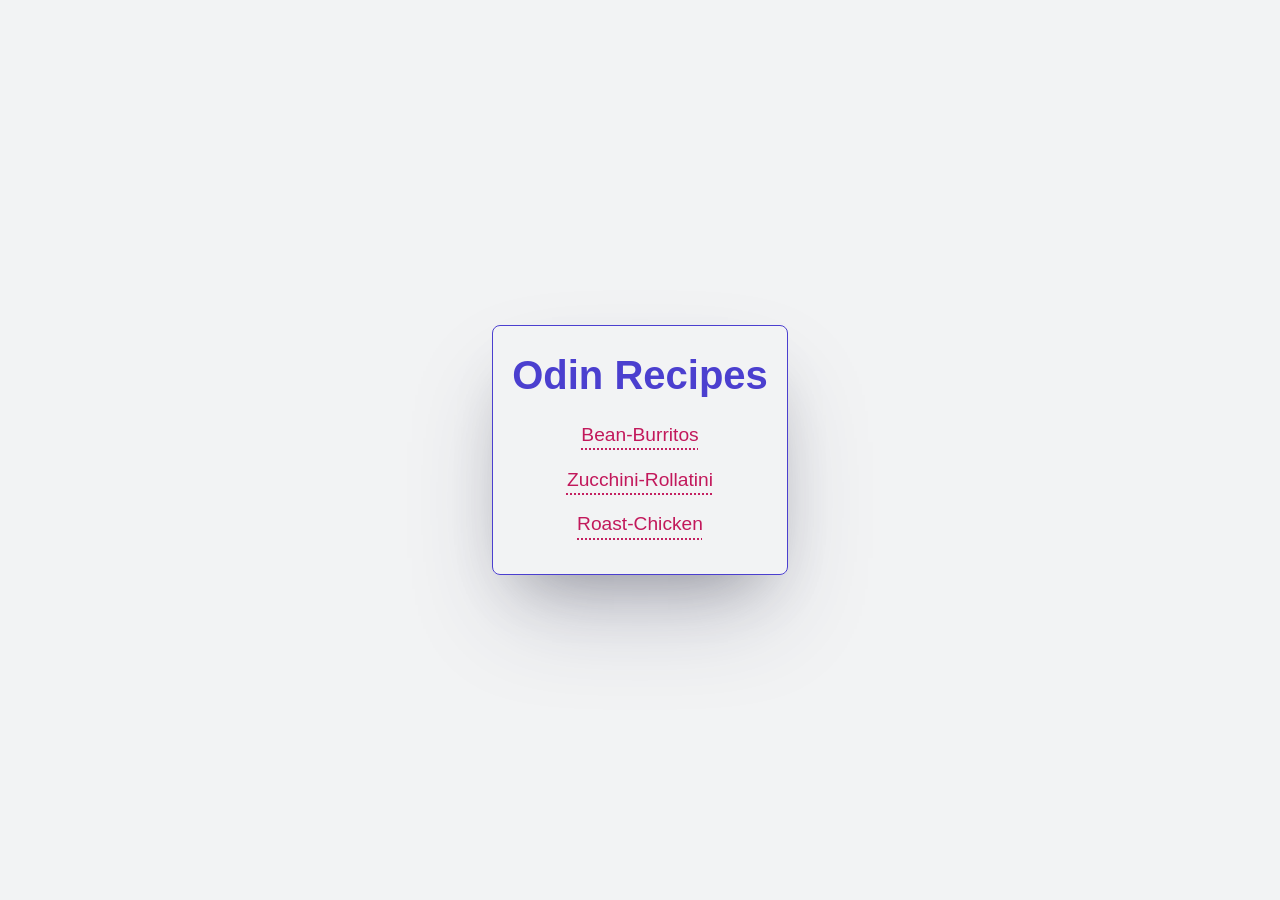
<file: index.html>
<!DOCTYPE html>
<html lang="en">
<head>
    <meta charset="UTF-8">
    <meta name="viewport" content="width=device-width, initial-scale=1.0">
    <title>Odin Recipes</title>
    <link rel="stylesheet" href="styles/style.css">
</head>
<body>
    <div class="container">

        <h1>Odin Recipes</h1>
        <ul>
            <li><a href="recipes/Bean-Burritos.html">Bean-Burritos</a></li>
            <li><a href="recipes/Zucchini-Rollatini.html">Zucchini-Rollatini</a></li>
            <li><a href="recipes/Roast-Chicken.html">Roast-Chicken</a></li>
        </ul>
    </div>
</body>
</html>
</file>
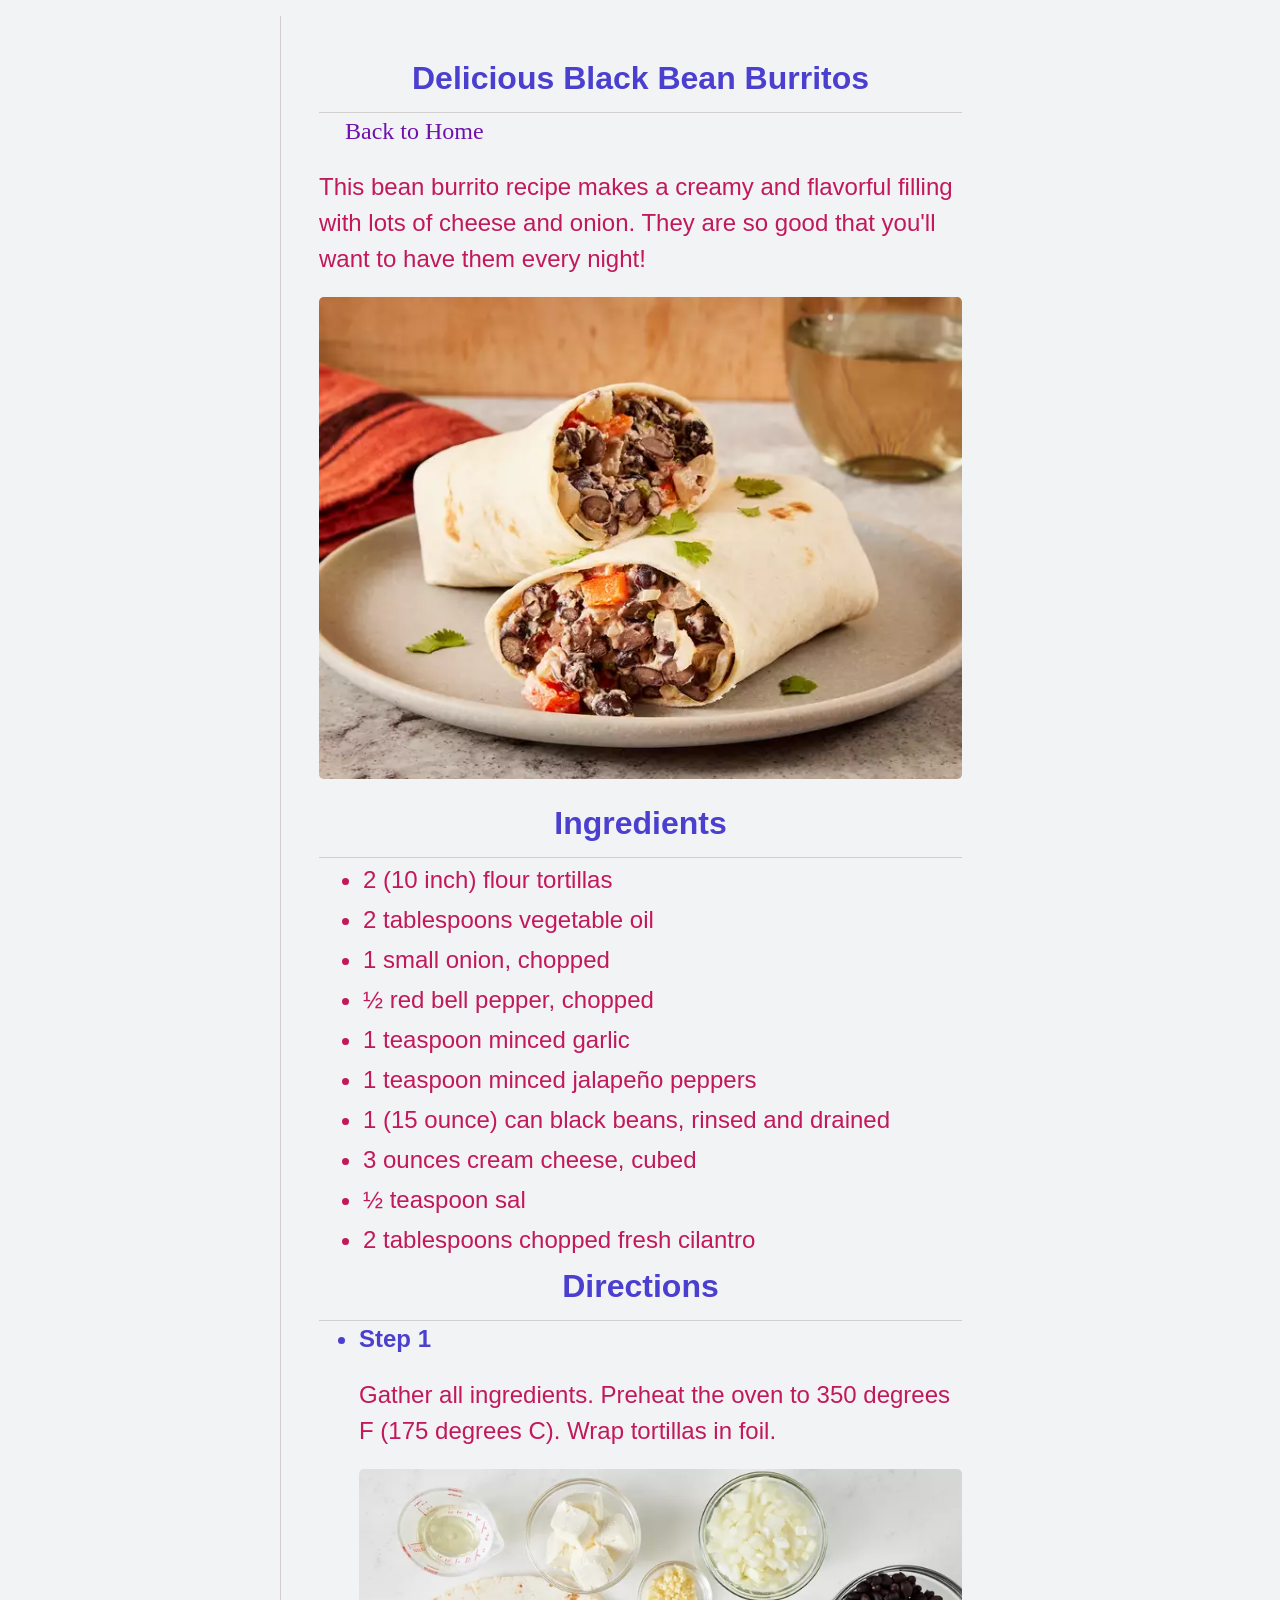
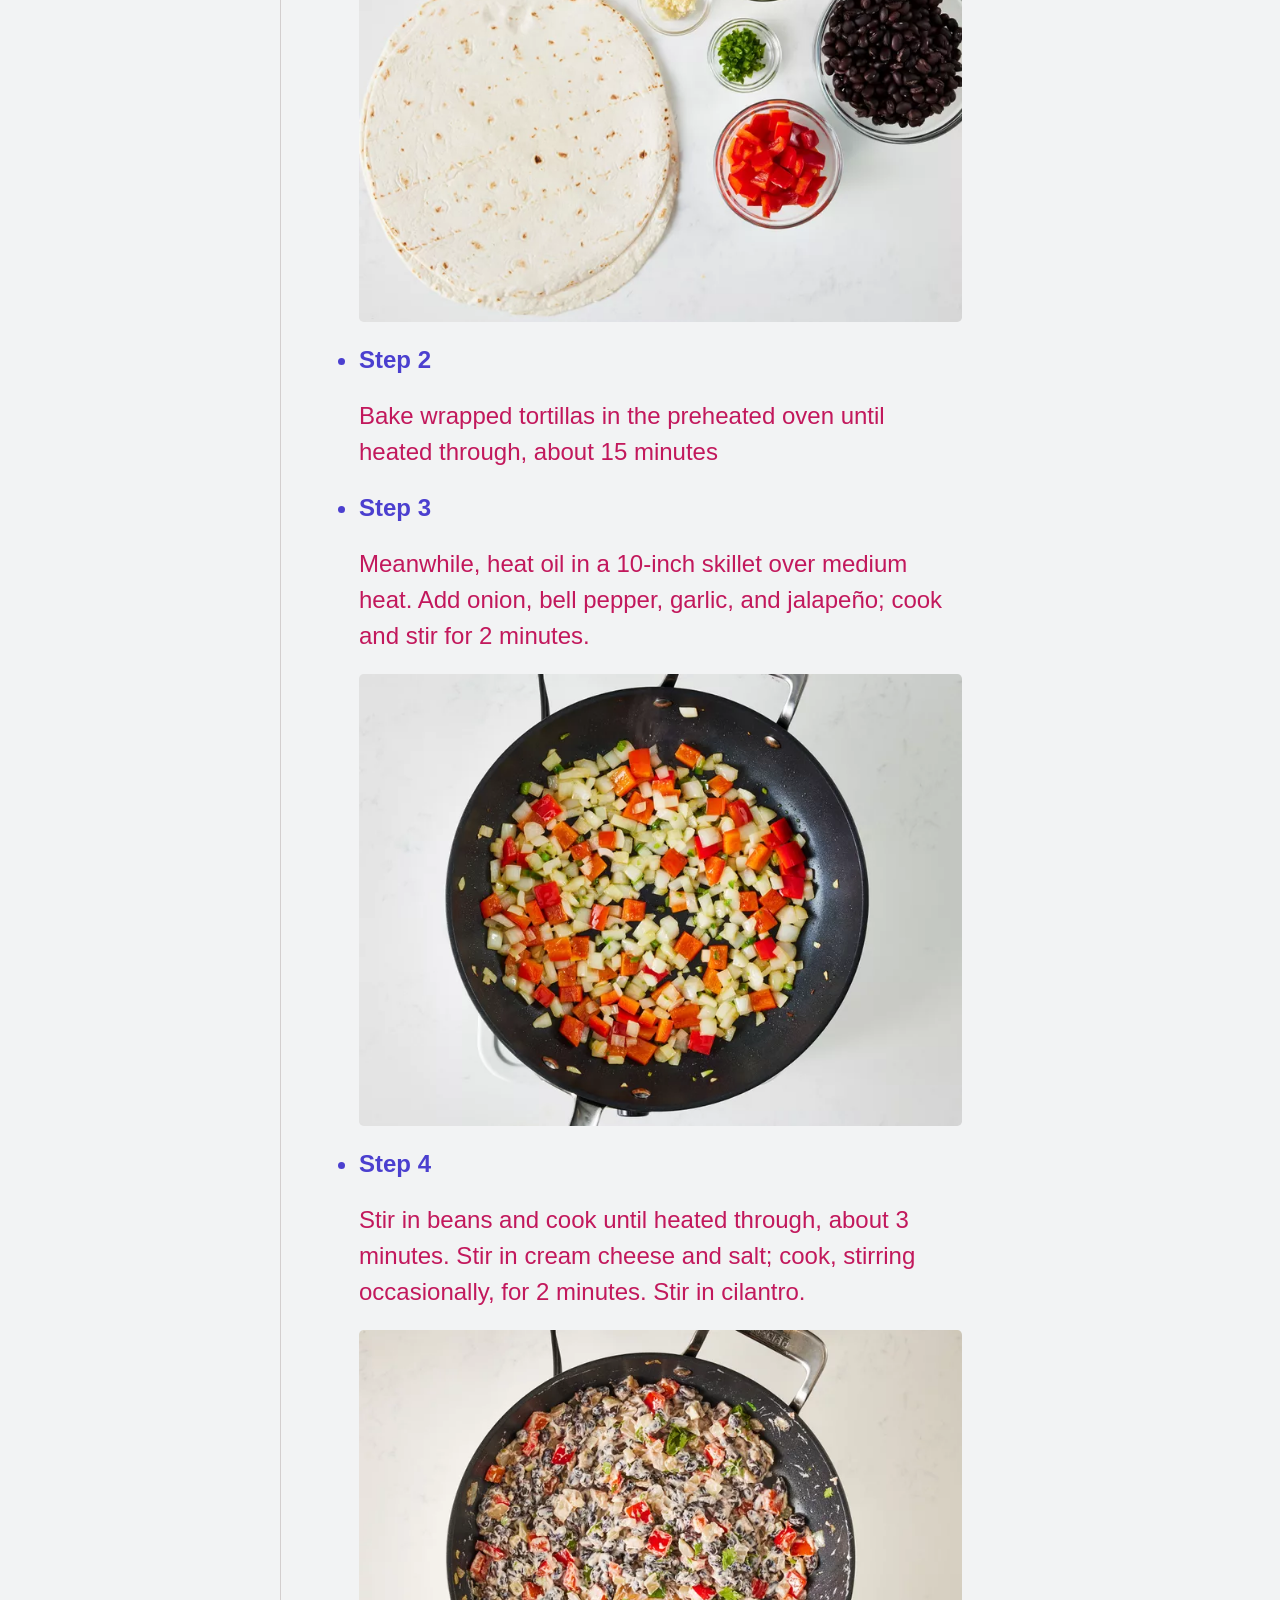
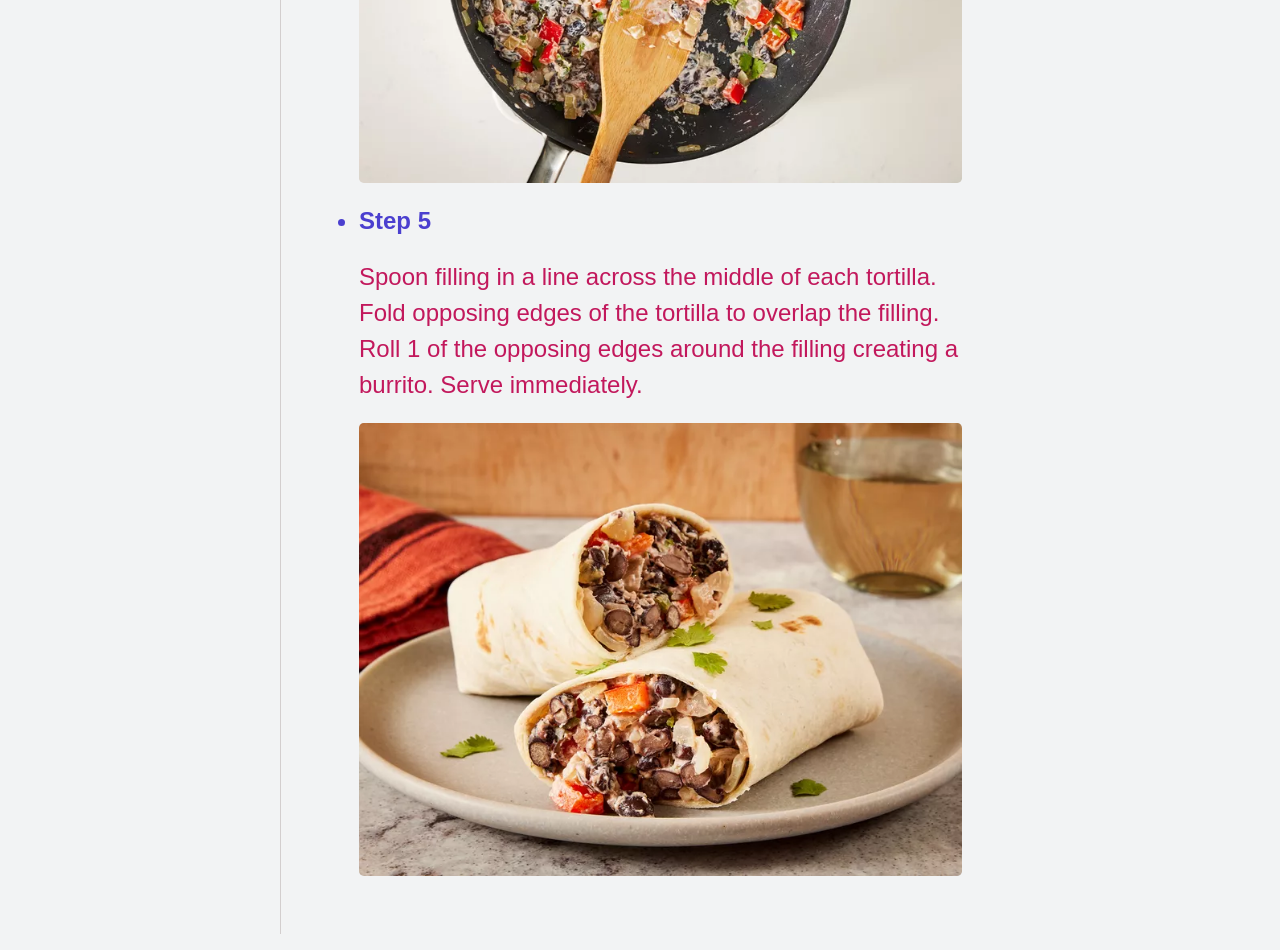
<file: recipes/Bean-Burritos.html>
<!doctype html>
<html lang="en">
  <head>
    <meta charset="UTF-8" />
    <meta name="viewport" content="width=device-width, initial-scale=1.0" />
    <title>Bean Burritos</title>
    <link rel="stylesheet" href="../styles/recipes.css">
  </head>
  <body>
    <div class="content">
    <h1>Delicious Black Bean Burritos</h1>

    <div class="link">
        <a class="back-link" href="../index.html"><span class="arrow">&#x2b05;</span> Back to Home</a>
    </div>
    
    <p>
      This bean burrito recipe makes a creamy and flavorful filling with lots of
      cheese and onion. They are so good that you'll want to have them every
      night!
    </p>
    <img src="../images/burritos.webp" alt="Bean Burritos"/>

    <h2>Ingredients</h2>

    <ul class="Ingredients">
        <li>2 (10 inch) flour tortillas</li>
        <li>2 tablespoons vegetable oil</li>
        <li>1 small onion, chopped</li>
        <li>½ red bell pepper, chopped</li>
        <li>1 teaspoon minced garlic</li>
        <li>1 teaspoon minced jalapeño peppers</li>
        <li>1 (15 ounce) can black beans, rinsed and drained</li>
        <li>3 ounces cream cheese, cubed</li>
        <li>½ teaspoon sal</li>
        <li>2 tablespoons chopped fresh cilantro</li>
    </ul>

    <h2>Directions</h2>

    <ul>
        <li>
            <strong>Step 1</strong>
            <p>
               Gather all ingredients. Preheat the oven to 350 degrees F (175 degrees C). Wrap tortillas in foil.
            </p>
            <img src="../images/burritos2.webp" alt="Step 1 image">
        </li>
        <li>
            <strong>Step 2</strong>
            <p>
               Bake wrapped tortillas in the preheated oven until heated through, about 15 minutes
            </p>
        </li>
        <li>
            <strong>Step 3</strong>
            <p>
                Meanwhile, heat oil in a 10-inch skillet over medium heat. Add onion, bell pepper, garlic, and jalapeño; cook and stir for 2 minutes.
            </p>
            <img src="../images/burritos3.webp" alt="Step 2 image">
        </li>
        <li>
            <strong>Step 4</strong>
            <p>
                Stir in beans and cook until heated through, about 3 minutes. Stir in cream cheese and salt; cook, stirring occasionally, for 2 minutes. Stir in cilantro.
            </p>
            <img src="../images/burritos4.webp" alt="Step 3 image">
        </li>
        <li>
            <strong>Step 5</strong>
            <p>
               Spoon filling in a line across the middle of each tortilla. Fold opposing edges of the tortilla to overlap the filling. Roll 1 of the opposing edges around the filling creating a burrito. Serve immediately.
            </p>
            <img src="../images/burritos5.webp" alt="Step 4 image">
        </li>
    </ul>
    </div>
  </body>
</html>
</file>
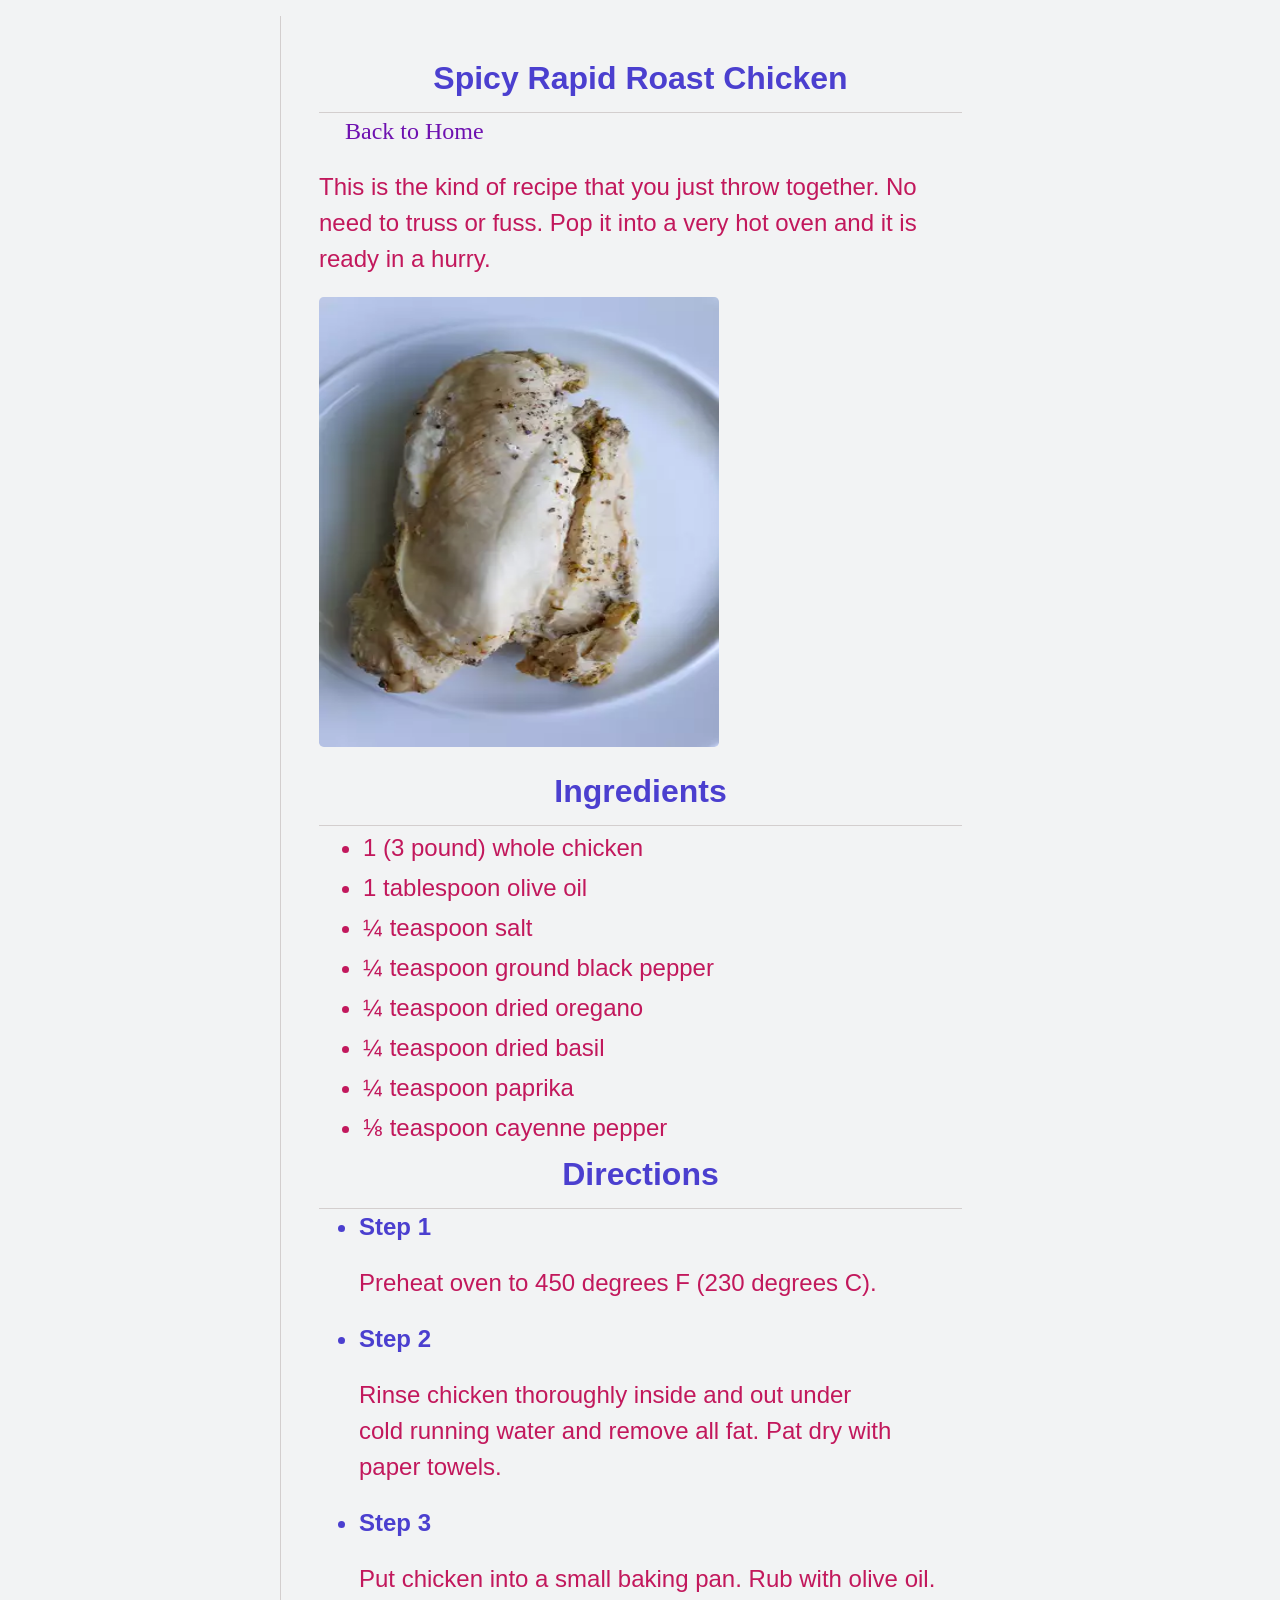
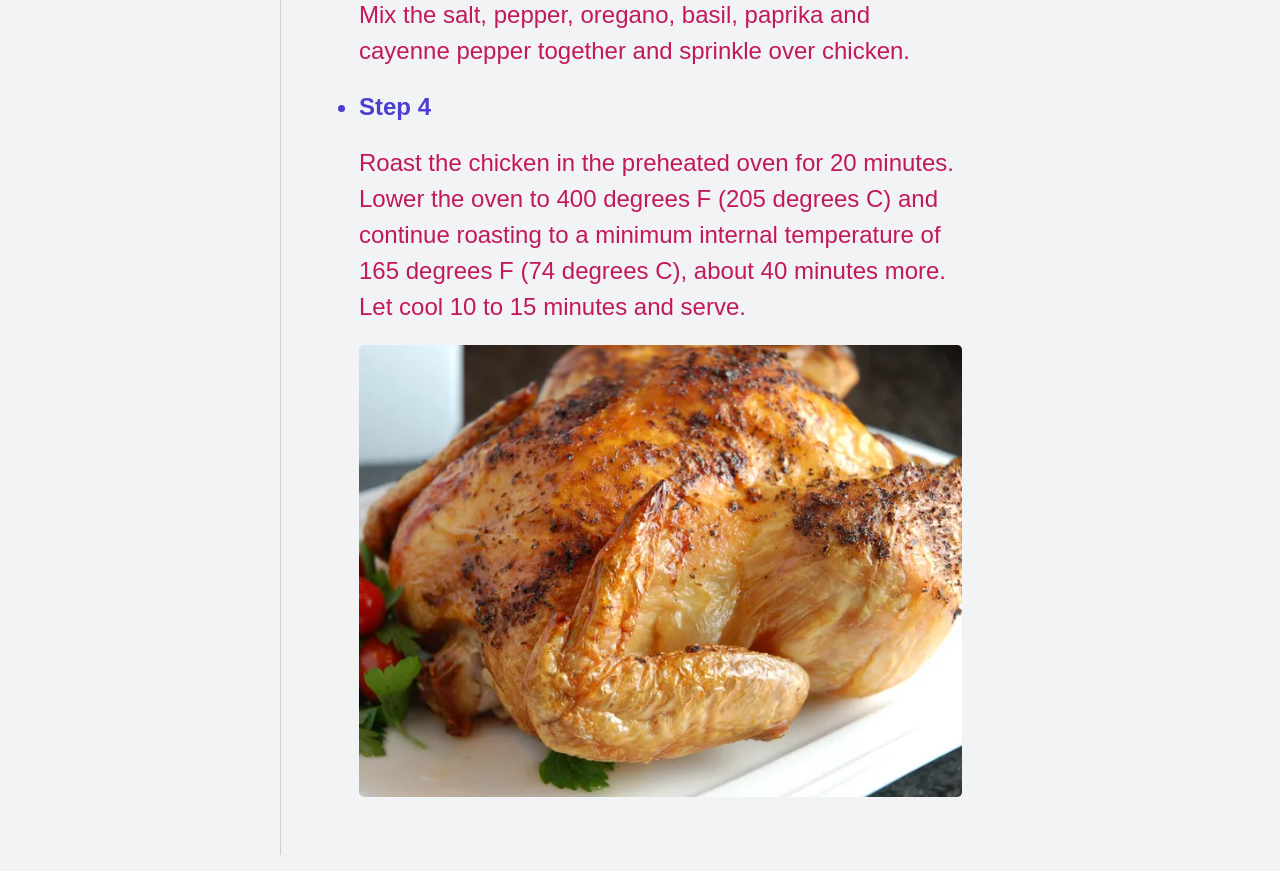
<file: recipes/Roast-Chicken.html>
<!doctype html>
<html lang="en">
  <head>
    <meta charset="UTF-8" />
    <meta name="viewport" content="width=device-width, initial-scale=1.0" />
    <title>Roast Chicken</title>
    <link rel="stylesheet" href="../styles/recipes.css">
  </head>
  <body>
    <div class="content">
    <h1>Spicy Rapid Roast Chicken</h1>

    <div class="link">
        <a class="back-link" href="../index.html"><span class="arrow">&#x2b05;</span> Back to Home</a>
    </div>

    <p>
      This is the kind of recipe that you just throw together. No need to truss
      or fuss. Pop it into a very hot oven and it is ready in a hurry.
    </p>
    <img src="../images/chicken2.webp" alt="Raw Chicken" height="450" width="400"/>
    <h2>Ingredients</h2>
    
    <ul class="Ingredients">
        <li>1 (3 pound) whole chicken</li>
        <li>1 tablespoon olive oil</li>
        <li>¼ teaspoon salt</li>
        <li>¼ teaspoon ground black pepper</li>
        <li>¼ teaspoon dried oregano</li>
        <li>¼ teaspoon dried basil</li>
        <li>¼ teaspoon paprika</li>
        <li>⅛ teaspoon cayenne pepper</li>
    </ul>
    <h2>Directions</h2>
    <ul>
        <li>
            <strong>Step 1</strong>
            <p>
                Preheat oven to 450 degrees F (230 degrees C).
            </p>
        </li>
        <li>
            <strong>Step 2</strong>
            <p>
                Rinse chicken thoroughly inside and out under cold running water and remove all fat. Pat dry with paper towels.
            </p>
        </li>
        <li>
            <strong>Step 3</strong>
            <p>Put chicken into a small baking pan. Rub with olive oil. Mix the salt, pepper, oregano, basil, paprika and cayenne pepper together and sprinkle over chicken.</p>
        </li>
        <li>
            <strong>Step 4</strong>
            <p>Roast the chicken in the preheated oven for 20 minutes. Lower the oven to 400 degrees F (205 degrees C) and continue roasting to a minimum internal temperature of 165 degrees F (74 degrees C), about 40 minutes more. Let cool 10 to 15 minutes and serve.</p>
            <img src="../images/chicken.webp" alt="Roast Chicken"/>
        </li>
    </ul>
    </div>
  </body>
</html>
</file>
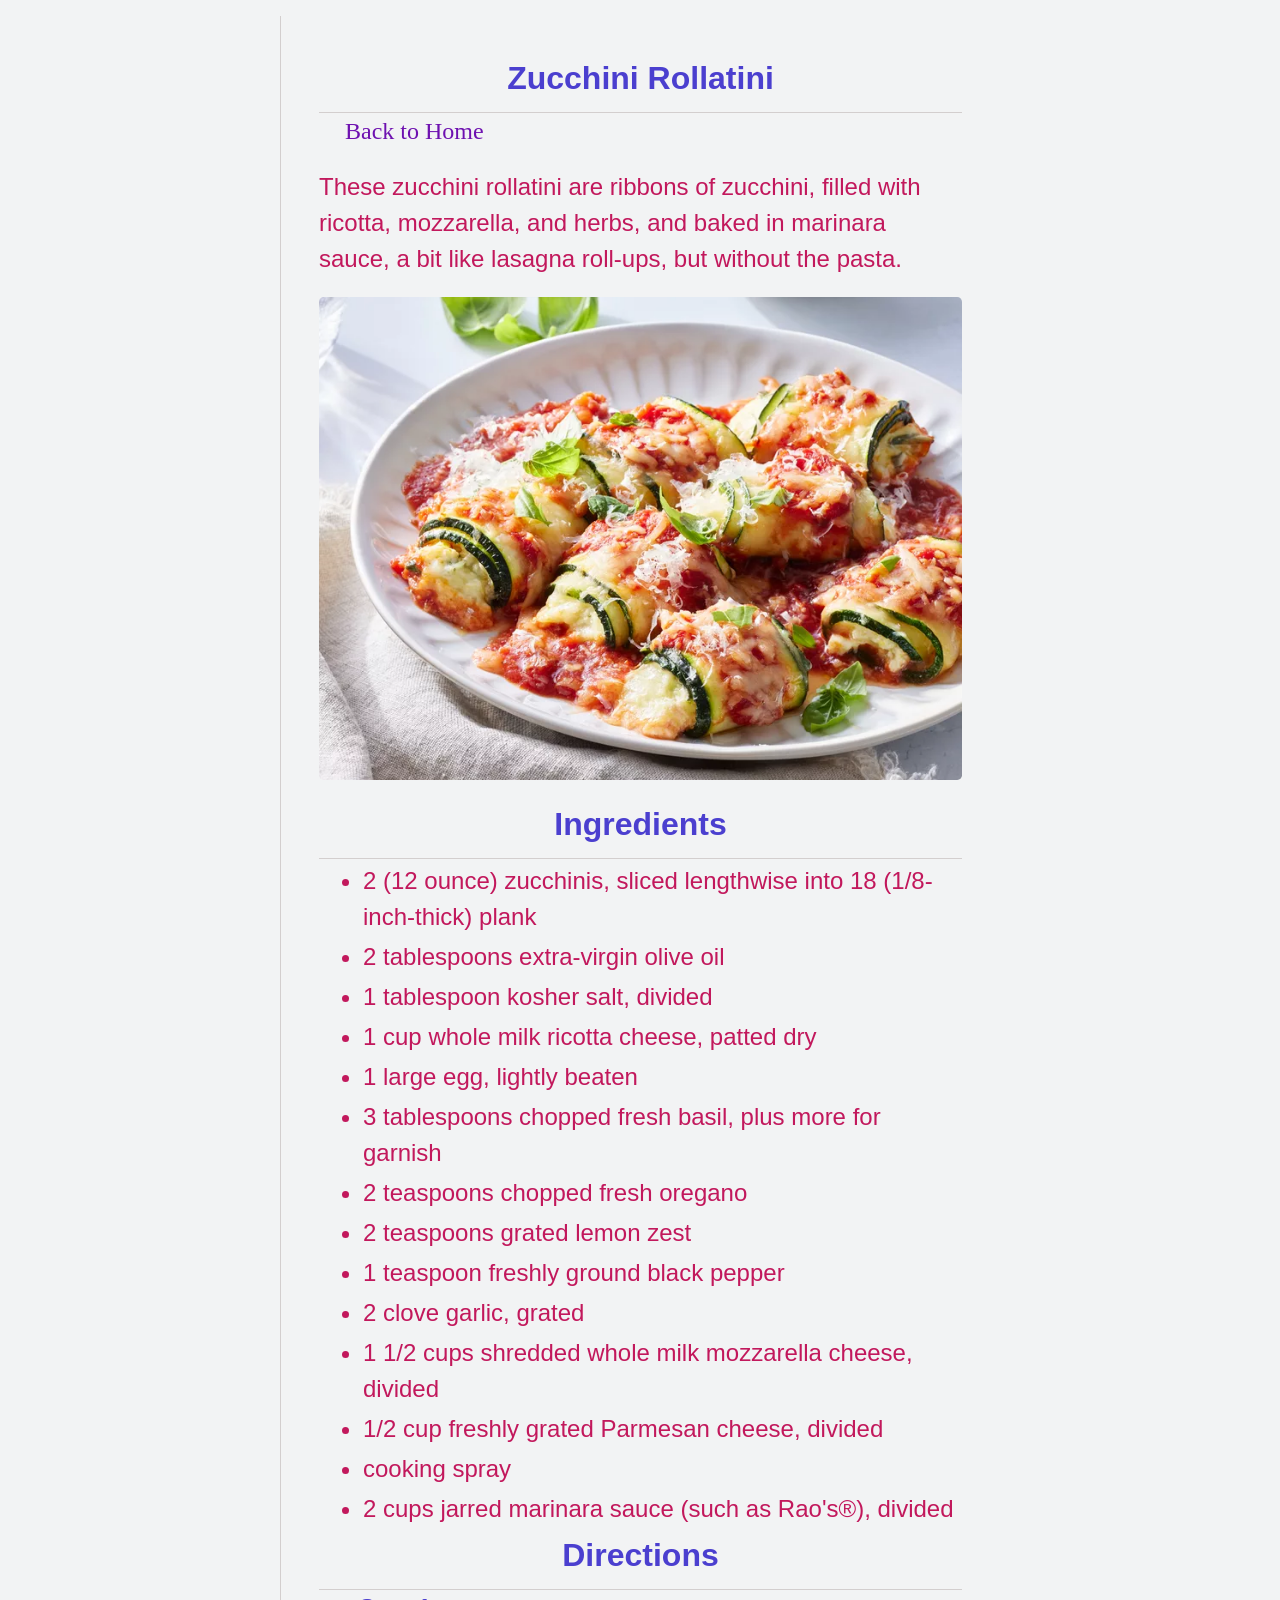
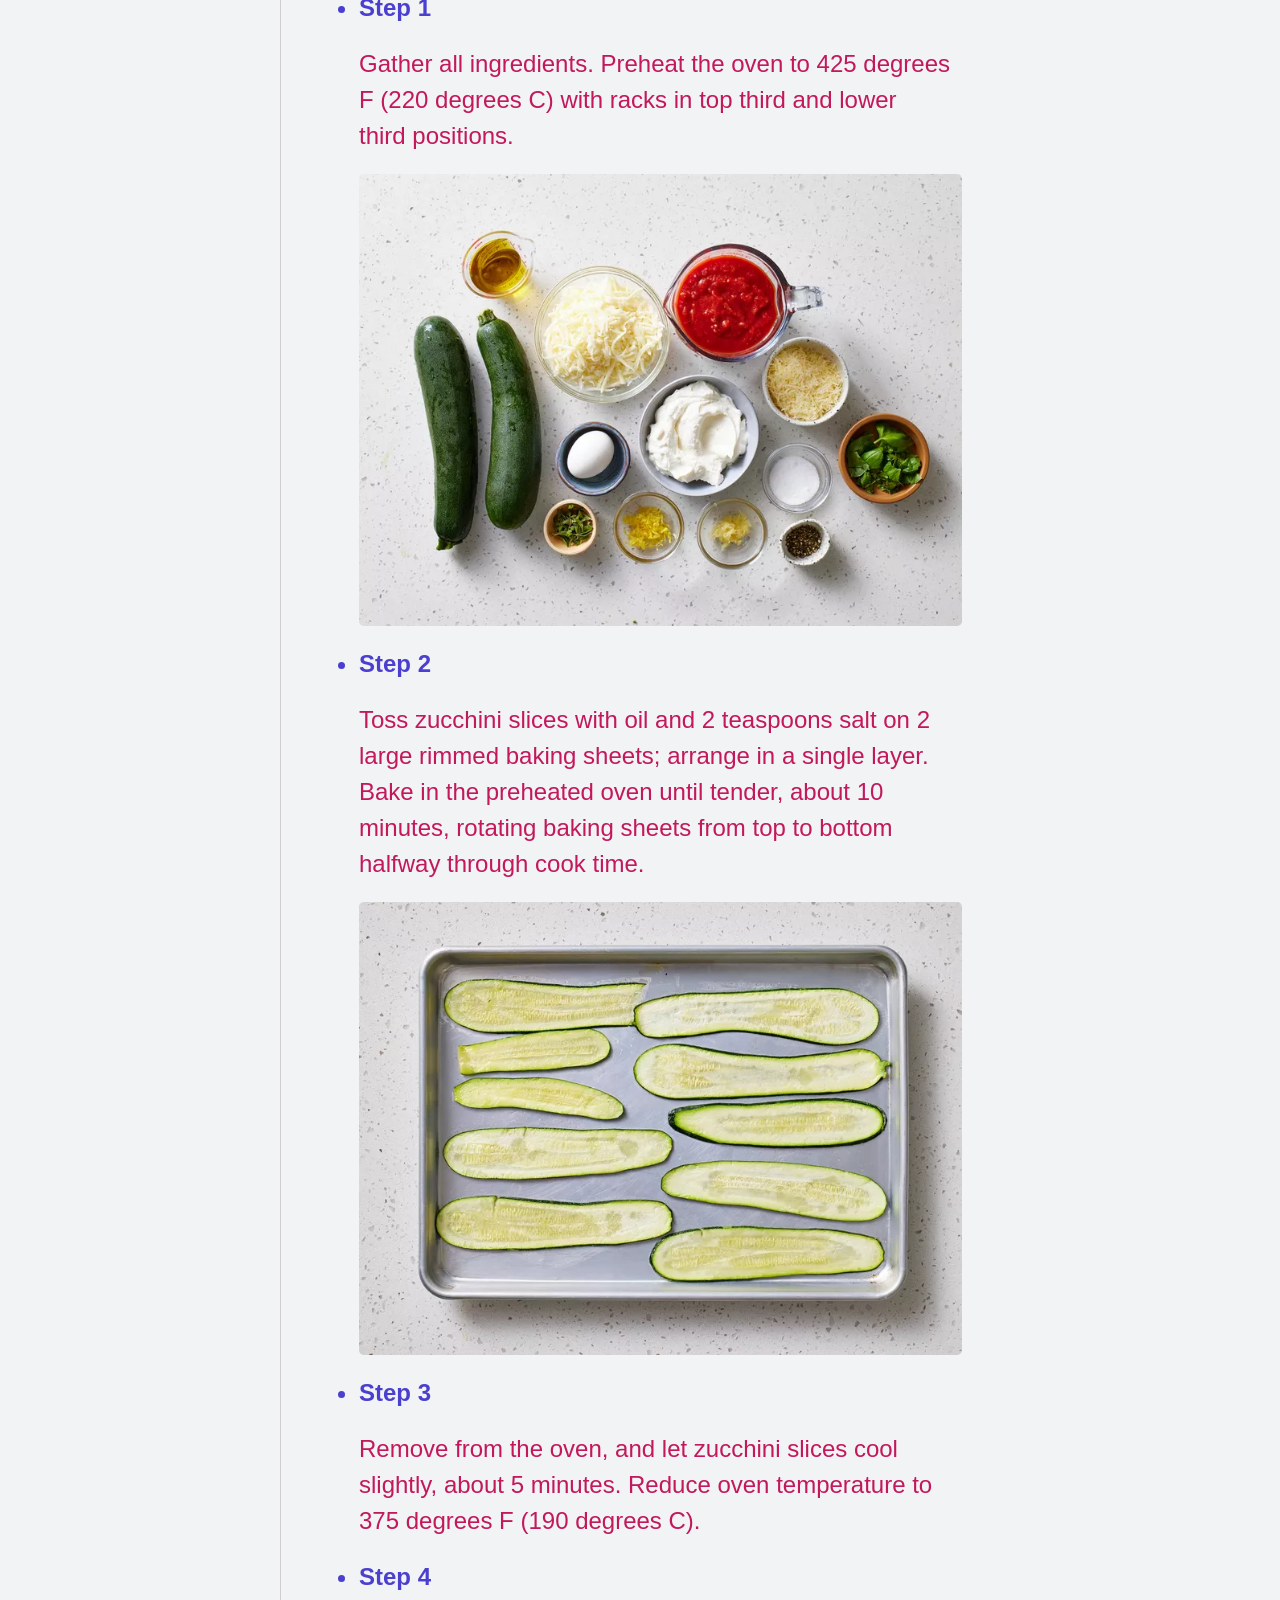
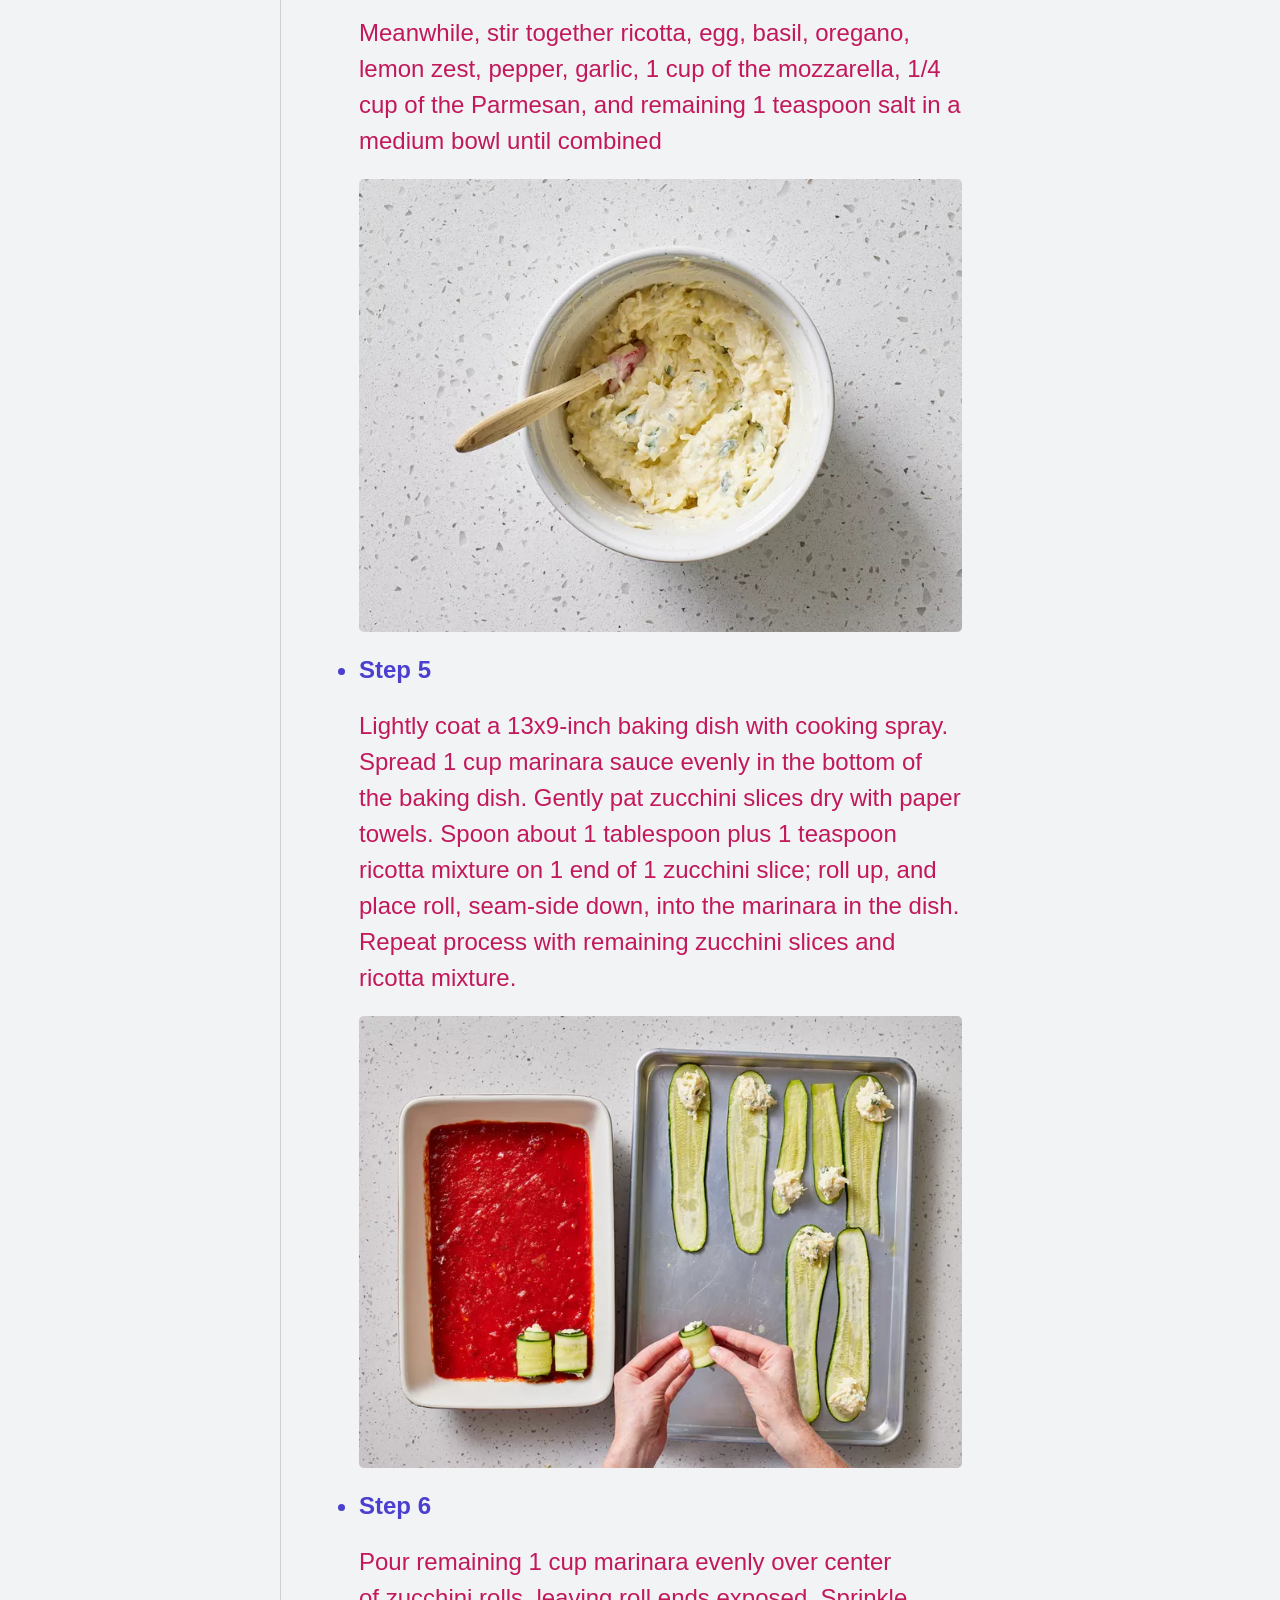
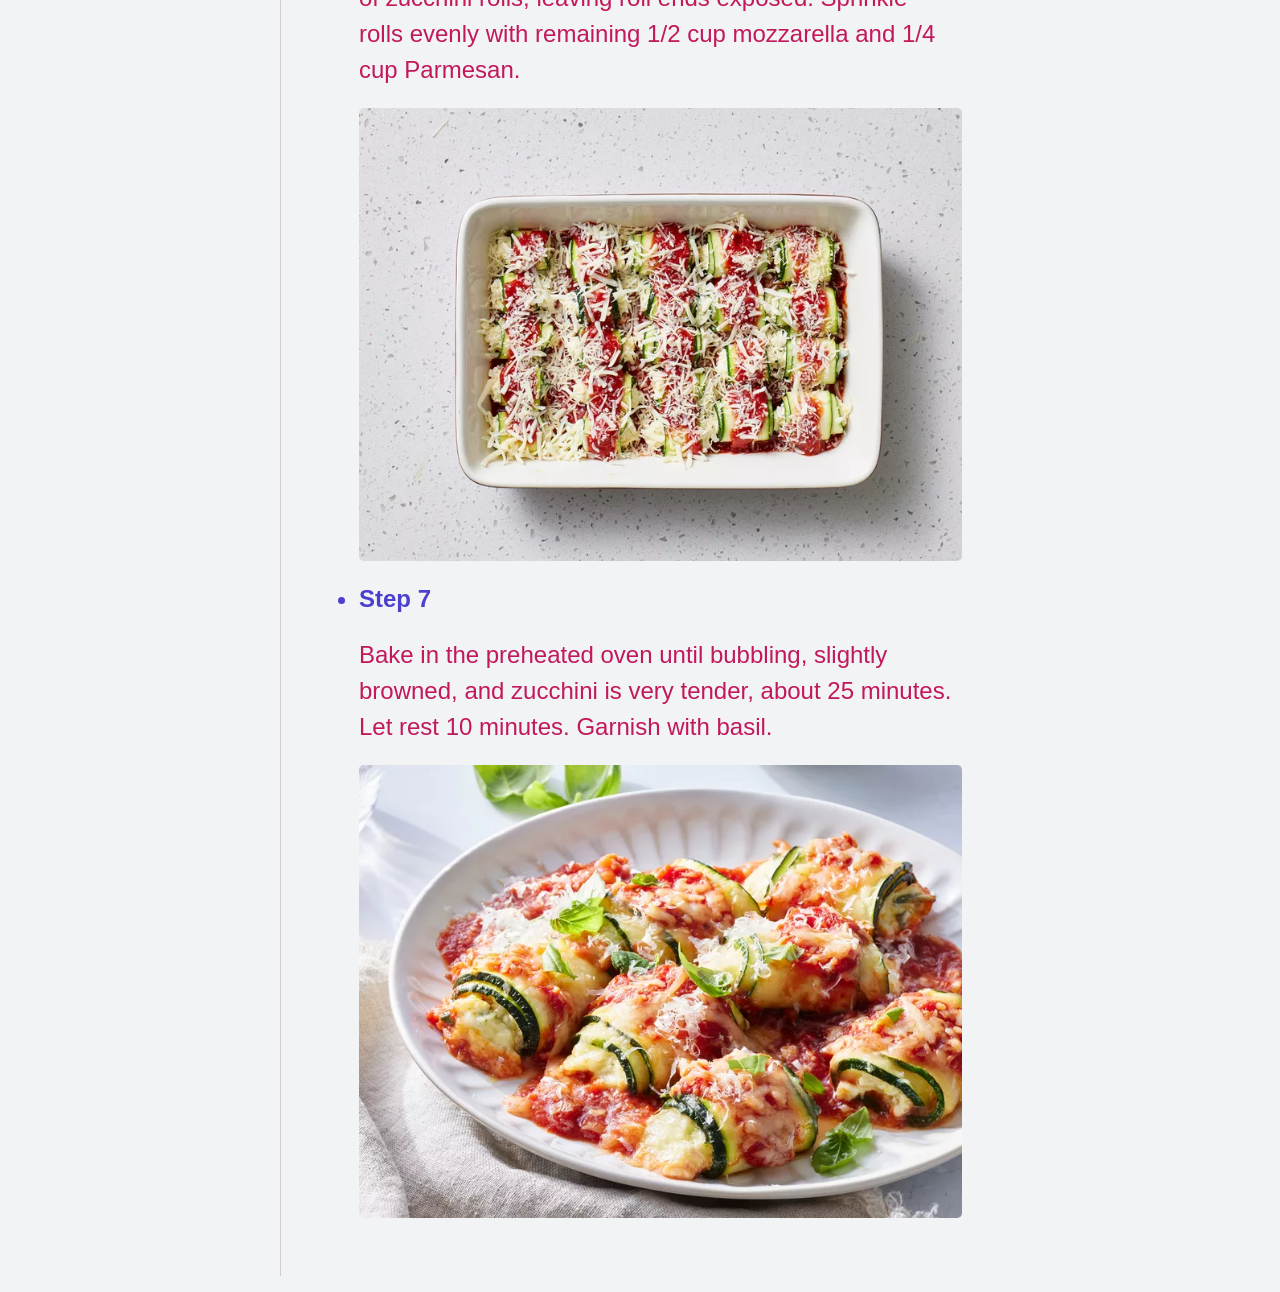
<file: recipes/Zucchini-Rollatini.html>
<!doctype html>
<html lang="en">
  <head>
    <meta charset="UTF-8" />
    <meta name="viewport" content="width=device-width, initial-scale=1.0" />
    <title>Zucchini Rollatini</title>
    <link rel="stylesheet" href="../styles/recipes.css">
  </head>
  <body>
    <div class="content">
    <h1>Zucchini Rollatini</h1>

    <div class="link">
      <a class="back-link" href="../index.html"><span class="arrow">&#x2b05;</span> Back to Home</a>
    </div>
    
    <p>
      These zucchini rollatini are ribbons of zucchini, filled with ricotta,
      mozzarella, and herbs, and baked in marinara sauce, a bit like lasagna
      roll-ups, but without the pasta.
    </p>
    <img src="../images/zucchini.webp" alt="Zucchini image">

    <h2>Ingredients</h2>
    <ul class="Ingredients">
        <li>2 (12 ounce) zucchinis, sliced lengthwise into 18 (1/8-inch-thick) plank</li>
        <li>2 tablespoons extra-virgin olive oil</li>
        <li>1 tablespoon kosher salt, divided</li>
        <li>1 cup whole milk ricotta cheese, patted dry</li>
        <li>1 large egg, lightly beaten</li>
        <li>3 tablespoons chopped fresh basil, plus more for garnish</li>
        <li>2 teaspoons chopped fresh oregano</li>
        <li>2 teaspoons grated lemon zest</li>
        <li>1 teaspoon freshly ground black pepper</li>
        <li>2 clove garlic, grated</li>
        <li>1 1/2 cups shredded whole milk mozzarella cheese, divided</li>
        <li>1/2 cup freshly grated Parmesan cheese, divided</li>
        <li>cooking spray</li>
        <li>2 cups jarred marinara sauce (such as Rao's®), divided</li>
    </ul>
     <h2>Directions</h2>
    <ul>
      <li>
        <strong>Step 1</strong>
        <p>Gather all ingredients. Preheat the oven to 425 degrees F (220 degrees C) with racks in top third and lower third positions.</p>
        <img src="../images/zucchini2.webp" alt="Step image 1">
      </li>
      <li>
        <strong>Step 2</strong>
        <p>Toss zucchini slices with oil and 2 teaspoons salt on 2 large rimmed baking sheets; arrange in a single layer. Bake in the preheated oven until tender, about 10 minutes, rotating baking sheets from top to bottom halfway through cook time.</p>
        <img src="../images/zucchini3.webp" alt="Step image 2"/>
      </li>
      <li>
        <strong>Step 3</strong>
        <p>Remove from the oven, and let zucchini slices cool slightly, about 5 minutes. Reduce oven temperature to 375 degrees F (190 degrees C).</p>
      </li>
      <li>
        <strong>Step 4</strong>
        <p>Meanwhile, stir together ricotta, egg, basil, oregano, lemon zest, pepper, garlic, 1 cup of the mozzarella, 1/4 cup of the Parmesan, and remaining 1 teaspoon salt in a medium bowl until combined</p>
        <img src="../images/zucchini4.webp" alt="Step image 4"/>
      </li>
      <li>
        <strong>Step 5</strong>
        <p>Lightly coat a 13x9-inch baking dish with cooking spray. Spread 1 cup marinara sauce evenly in the bottom of the baking dish. Gently pat zucchini slices dry with paper towels. Spoon about 1 tablespoon plus 1 teaspoon ricotta mixture on 1 end of 1 zucchini slice; roll up, and place roll, seam-side down, into the marinara in the dish. Repeat process with remaining zucchini slices and ricotta mixture.</p>
        <img src="../images/zucchini5.webp" alt="Step image 5"/>
      </li>
      <li>
        <strong>Step 6</strong>
        <p>Pour remaining 1 cup marinara evenly over center of zucchini rolls, leaving roll ends exposed. Sprinkle rolls evenly with remaining 1/2 cup mozzarella and 1/4 cup Parmesan.</p>
        <img src="../images/zucchini6.webp" alt="Step image 6"/>
      </li>
      <li>
        <strong>Step 7</strong>
        <p>Bake in the preheated oven until bubbling, slightly browned, and zucchini is very tender, about 25 minutes. Let rest 10 minutes. Garnish with basil.</p>
        <img src="../images/zucchini7.webp" alt="Step image 7"/>
      </li>
    </ul>
    </div>
  </body>
</html>
</file>
<file: styles/style.css>
:root {
  --body-bg: #F2F3F4;
  --container-bg: #fff;
  --primary-clr: #4B3FCF;
  --secondary-clr: #C2185B;
  --hover-clr: #e91368;
  --visited-clr: purple;
  --transition: all 0.15s ease;
  --font-size-lrg: clamp(1.5rem, 5vw, 2.5rem);
  --font-size-sml: clamp(.8rem, 3vw, 1.2rem);
  --border-shadow: rgba(255, 255, 255, 0.1) 0px 1px 1px 0px inset, rgba(50, 50, 93, 0.25) 0px 50px 100px -20px, rgba(0, 0, 0, 0.3) 0px 30px 60px -30px;
  --border-radius: .5rem;
}

/* CSS RESET Boilerplate */

*, *::before, *::after {
  box-sizing: border-box;
}

*:not(dialog) {
  margin: 0;
}

@media (prefers-reduced-motion: no-preference) {
  html {
    interpolate-size: allow-keywords;
  }
}

body {
  line-height: 1.5;
  -webkit-font-smoothing: antialiased;
}

img, picture, video, canvas, svg {
  display: block;
  max-width: 100%;
}

input, button, textarea, select {
  font: inherit;
}

p, h1, h2, h3, h4, h5, h6 {
  overflow-wrap: break-word;
}

p {
  text-wrap: pretty;
}
h1, h2, h3, h4, h5, h6 {
  text-wrap: balance;
}

#root, #__next {
  isolation: isolate;
}

/* <<<<<<<<<<<<>>>>>>>>>>>>>>>>>> */

body {
  background-color: var(--body-bg);
  display: flex;
  align-items: center;
  justify-content: center;
  min-height: 100vh;
}

h1 {
  color: var(--primary-clr);
  font-family: 'Segoe UI', Tahoma, Geneva, Verdana, sans-serif;
  text-align: center;
  font-size: var(--font-size-lrg);

}

ul {
  padding: 0;
}

li{
  font-family: Arial, Helvetica, sans-serif;
  margin: 1rem 0;
  list-style: none;
  transition: var(--transition);
}

a {
  color: var(--secondary-clr);
  font-size: var(--font-size-sml);
  text-underline-offset: .5rem;
  text-decoration-style: dotted;
}

a:hover {
  text-decoration: none;
  color: var(--hover-clr);
}

a:active {
  color: #fa14fa;
}


.container {
  border: 1px solid var(--primary-clr);
  padding: max(1.5vw, 1rem);
  text-align: center;
  border-radius: var(--border-radius);
  transition: var(--transition);
  box-shadow: var(--border-shadow);
}

.container:hover {
  background-color: var(--container-bg);
  border: none;
  transform: scale(1.5);
  box-shadow: rgba(17, 12, 46, 0.15) 0px 48px 100px 0px;
}
</file>
<file: styles/recipes.css>
:root {
  --body-bg: #f2f3f4;
  --heading-clr: #4b3fcf;
  --text-clr: #c2185c;
  --link-clr: #6e11b0;
  --transition: all 0.15s ease;
  --border-clr: #d3cece;
}

/* CSS RESET Boilerplate */

*, *::before, *::after {
  box-sizing: border-box;
}

*:not(dialog) {
  margin: 0;
}

@media (prefers-reduced-motion: no-preference) {
  html {
    interpolate-size: allow-keywords;
  }
}

body {
  line-height: 1.5;
  -webkit-font-smoothing: antialiased;
}

img, picture, video, canvas, svg {
  display: block;
  max-width: 100%;
}

input, button, textarea, select {
  font: inherit;
}

p, h1, h2, h3, h4, h5, h6 {
  overflow-wrap: break-word;
  hyphens: auto;
}

p {
  text-wrap: pretty;
}
h1, h2, h3, h4, h5, h6 {
  text-wrap: balance;
}

#root, #__next {
  isolation: isolate;
}

/* <<<<<<<<<<<<>>>>>>>>>>>>>> */

body {
    background-color: var(--body-bg);
    display: flex;
    align-items: center;
    justify-content: center;
    min-height: 100vh;

}

h1,h2 {
    color: var(--heading-clr);
    font-family: 'Segoe UI', Tahoma, Geneva, Verdana, sans-serif;
    border-bottom: 1px solid var(--border-clr);
    max-width: 80vw;
    text-align: center;
    padding-bottom: 0.625rem;
    font-size: clamp(1rem, 8vw, 2rem);
}

ul li {
    color: var(--heading-clr);
    max-width: 80vw;
}

p, .Ingredients, ul li {
    font-family: Arial, Helvetica, sans-serif;
    font-size: clamp(0.8rem, 3.5vw, 1.5rem);
    max-width: 90vw;
}
p {
    color: var(--text-clr);
    margin: 1.25rem 0rem 1.25rem;
}

.Ingredients li {
    margin: 0.25rem;
    color: var(--text-clr);
}

.content {
    max-width: 80vh;
    padding: calc(1.25rem + 2vh);
    margin: 1rem;
    border-left: 1px solid var(--border-clr);
}

.arrow {
  opacity: 0;
}

.back-link {
    color: var(--link-clr);
    font-size: clamp(0.8rem, 3.5vw, 1.5rem);
    text-decoration: none;
    transition: var(--transition);
  }
  
.back-link:hover{
    color: var(--text-clr);
    text-decoration: underline;
    text-underline-offset: .5rem;
    text-decoration-style: dotted;
}

.back-link:active {
  color: #fa14fa;
}

.link .back-link:hover .arrow {
  opacity: 1;
}

img {
    max-height: 80vh;
    border-radius: 0.3rem;
    margin-bottom: 1.25rem;
}
</file>
